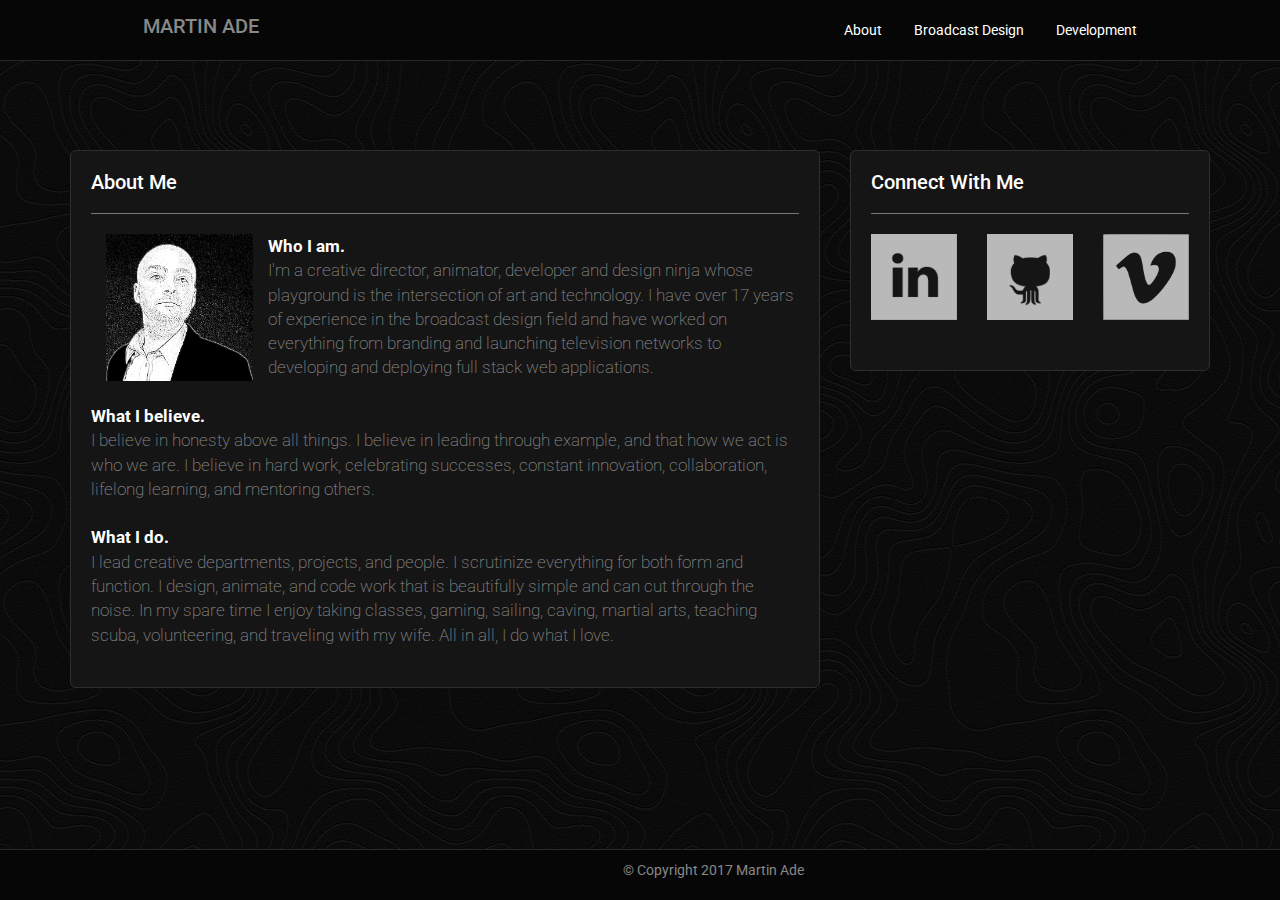
<file: index.html>
<!DOCTYPE html>
<html lang="en-us">

<head>
    <meta charset="UTF-8">
    <title>Martin Ade</title>
    <meta name="viewport" content="width=device-width, initial-scale=1, maximum-scale=1, user-scalable=no">
    <link rel="stylesheet" href="assets/css/bootstrap.min.css">
    <link rel="stylesheet" type="text/css" href="assets/css/style.css">
    <!-- jQuery library -->
    <script src="https://ajax.googleapis.com/ajax/libs/jquery/3.1.1/jquery.min.js"></script>
    <!-- Latest compiled Bootstraap JavaScript -->
    <script src="https://maxcdn.bootstrapcdn.com/bootstrap/3.3.7/js/bootstrap.min.js"></script>
    <script src="https://player.vimeo.com/api/player.js"></script>
</head>


<body>
    <nav class="navbar navbar-default navbar-fixed-top">
        <div class="container-fluid">
            <div class="navbar-header">

                <!--<a class="navbar-brand" href="http://alfadeltaecho.com/"><img id="logo" alt="Brand" src="assets\images\ADE_Logo_3_W.png">-->
                <!--</a>-->

                <h5 class="navbar-text">MARTIN ADE</h5>

            </div>
            <ul class="nav nav-pills navbar-right container-fluid footer">
                <li role="presentation"><a href="index.html">About</a></li>
                <li role="presentation"><a href="design.html">Broadcast Design</a></li>
                <li role="presentation"><a href="development.html">Development</a></li>
                <!--<li role="presentation"><a href="contact.html">Contact</a></li>-->
            </ul>

        </div>
    </nav>


    <div class="container">
        <div class="row">
            <div class="col-md-8">
                <div class="jumbotron" id="main">
                    <div class="header">
                        <h2>About Me</h2>
                    </div>

                    <div class="col-sm-3">
                        <img src="assets/images/me.png" alt="Martin Ade" class="bioPick img-responsive">
                    </div>
                    <p id="text">
                                    <strong class="bold">Who I am.</strong><br> I'm a creative director, animator, developer and design ninja whose playground is the intersection of art and technology.  I have over 17 years of experience in the broadcast design field and have worked on everything from branding and launching television networks to developing and deploying full stack web applications.
                        <br>
                        <br><strong class="bold">What I believe.</strong><br> I believe in honesty above all things.  I believe in leading through example, and that how we act is who we are.   I believe in hard work, celebrating successes, constant innovation, collaboration, lifelong learning, and mentoring others.<br>
                        <br><strong class="bold">What I do.</strong><br> I lead creative departments, projects, and people.  I scrutinize everything for both form and function.  I design, animate, and code work that is beautifully simple and can cut through the noise. In my spare time I enjoy taking classes, gaming, sailing, caving, martial arts, teaching scuba, volunteering, and traveling with my wife.  All in all, I do what I love.
                    </p>
                </div>
            </div>

            <div class="col-md-4">
                <div class="jumbotron box" id="sidebar">
                    <div class="header">
                        <h2>Connect With Me</h2>
                    </div>
                    <div class="row">
                        <div class="container container-fluid links">
                            <div class="col-xs-4 image">
                                <a href="https://www.linkedin.com/in/martin-ade/">
                                    <img class="img-responsive center-block" id="Linkedin" src="assets/images/1485595932_linkedin.png" alt="Linkedin"></a>
                            </div>
                            <div class="col-xs-4 image">
                                <a href="https://github.com/maade7">
                                    <img class="img-responsive center-block" id="Github" src="assets/images/1485595997_github.png" alt="Github"></a>
                            </div>
                            <div class="col-xs-4 image">
                                <a href="https://vimeo.com/martinade">
                                    <img class="img-responsive center-block" id="Stackoverflow" src="assets/images/vimeo-2-xxl.png" alt="Vimeo"></a>
                            </div>
                        </div>
                    </div>
                </div>


            </div>
        </div>
    </div>
    <nav class="navbar navbar-default navbar-fixed-bottom">
        <div class="container  center-block footer">
            <p>© Copyright 2017 Martin Ade</p>
        </div>
    </nav>



    <!-- JavaScript -->
    <script type="text/javascript" src="assets/js/app.js"></script>


</body>


</html>
</file>
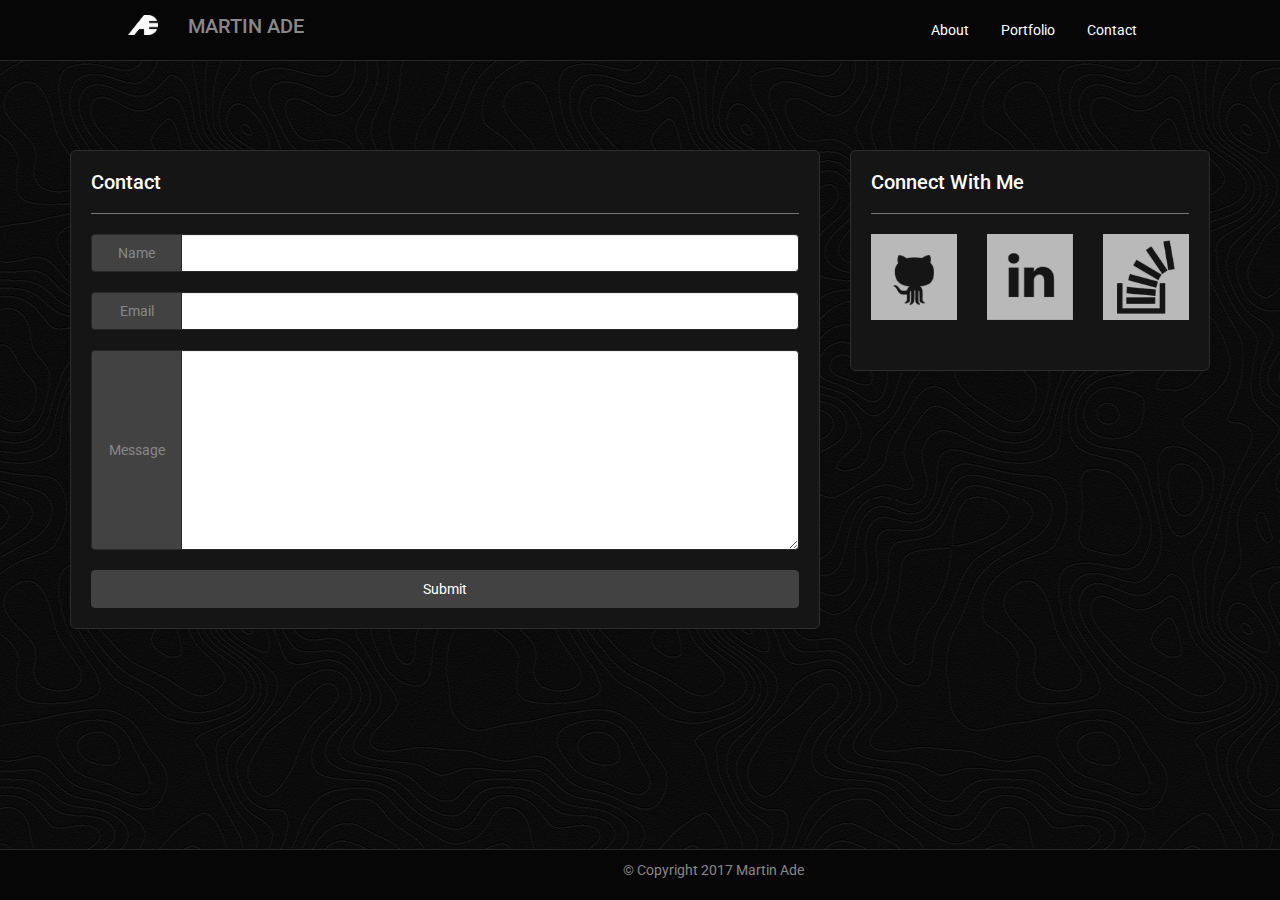
<file: contact.html>
<!DOCTYPE html>
<html lang="en-us">

<head>
    <meta charset="UTF-8">
    <title>Contact</title>
    <meta name="viewport" content="width=device-width, initial-scale=1, maximum-scale=1, user-scalable=no">
    <link rel="stylesheet" href="assets/css/bootstrap.min.css">
    <link rel="stylesheet" type="text/css" href="assets/css/style.css">
</head>


<body>
    <nav class="navbar navbar-default navbar-fixed-top center-block">
        <div class="container-fluid">
            <div class="navbar-header">

                <a class="navbar-brand" href="http://alfadeltaecho.com/"><img id="logo" alt="Brand" src="assets\images\ADE_Logo_3_W.png">
                </a>

                <h5 class="navbar-text">MARTIN ADE</h5>

            </div>
            <ul class="nav nav-pills navbar-right container-fluid footer">
                <li role="presentation"><a href="index.html">About</a></li>
                <li role="presentation"><a href="portfolio.html">Portfolio</a></li>
                <li role="presentation"><a href="contact.html">Contact</a></li>
            </ul>

        </div>
    </nav>

    <div class="container">
        <div class="row">
            <div class="col-md-8">
                <div class="jumbotron" id="main">
                    <div class="header">
                        <h2>Contact</h2>
                    </div>

                    <div class="input-group">
                        <span class="input-group-addon" id="sizing-addon1">Name</span>
                        <input type="text" class="form-control" placeholder="" aria-describedby="sizing-addon1">
                    </div><br>
                    <div class="input-group">
                        <span class="input-group-addon" id="sizing-addon2">Email</span>
                        <input type="text" class="form-control" placeholder="" aria-describedby="sizing-addon2">
                    </div><br>
                    <div class="input-group">
                        <span class="input-group-addon" id="sizing-addon3">Message</span>
                        <textarea type="text" class="form-control" id="message" placeholder="" aria-describedby="sizing-addon2"></textarea>
                    </div><br>
                    <input class="btn btn-default input-group" type="submit" value="Submit">


                </div>
            </div>

            <div class="col-md-4">
                <div class="jumbotron box" id="sidebar">
                    <div class="header">
                        <h2>Connect With Me</h2>
                    </div>
                    <div class="row">
                        <div class="container container-fluid links">

                            <div class="col-xs-4 image">
                                <a href="https://github.com/maade7">
                                    <img class="img-responsive center-block" id="Github" src="assets/images/1485595997_github.png" alt="Github"></a>
                            </div>
                            <div class="col-xs-4 image">
                                <a href="https://www.linkedin.com/in/martin-ade/">
                                    <img class="img-responsive center-block" id="Linkedin" src="assets/images/1485595932_linkedin.png" alt="Linkedin"></a>
                            </div>
                            <div class="col-xs-4 image">
                                <a href="http://stackoverflow.com/users/7255146/maade">
                                    <img class="img-responsive center-block" id="Stackoverflow" src="assets/images/1485595966_stackoverflow.png" alt="Stackoverflow"></a>
                            </div>
                        </div>
                    </div>
                </div>


            </div>
        </div>
    </div>

    <nav class="navbar navbar-default navbar-fixed-bottom">
        <div class="container container-fluid footer">
            <p>© Copyright 2017 Martin Ade</p>
        </div>
    </nav>


</body>


</html>
</file>
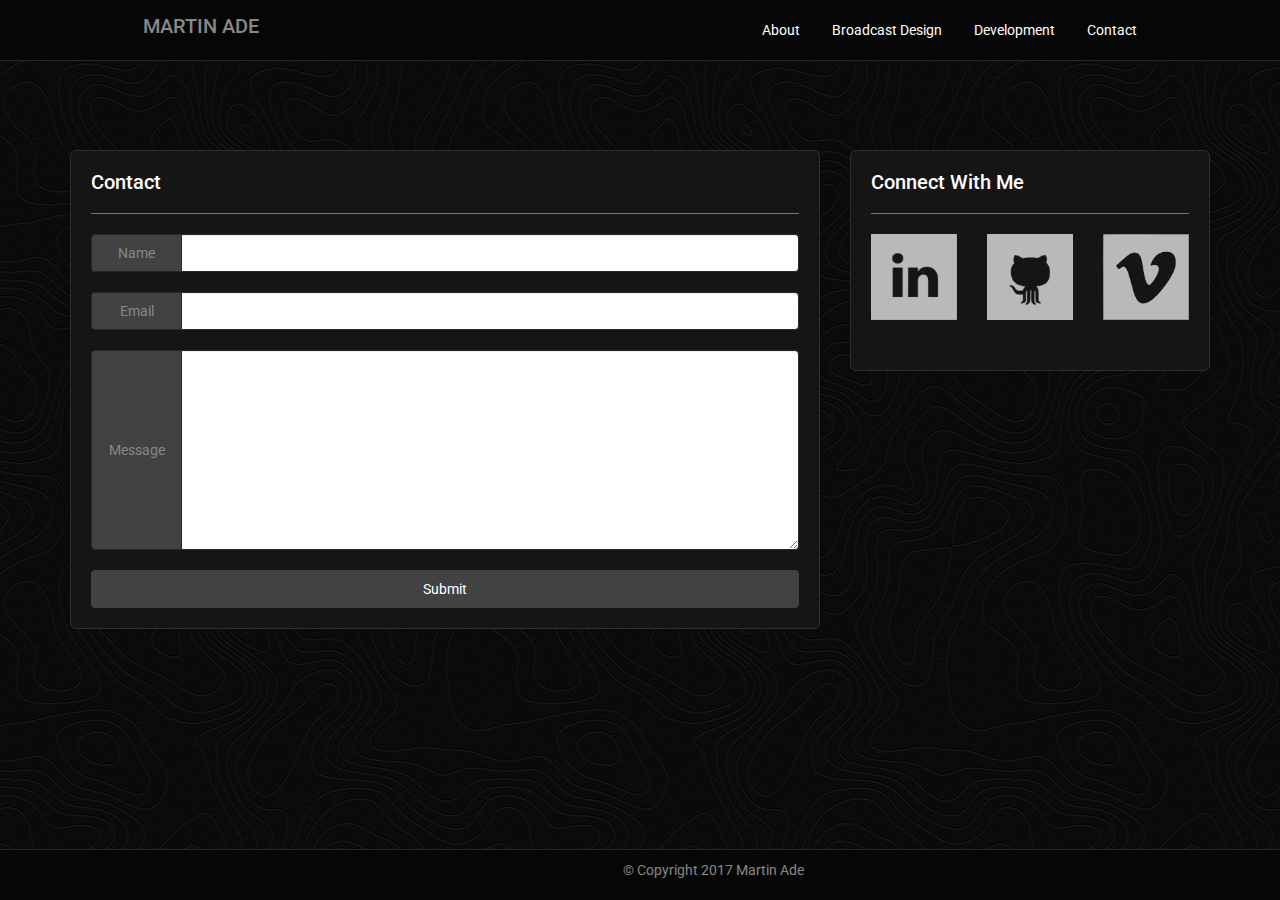
<file: contact_old.html>
<!DOCTYPE html>
<html lang="en-us">

<head>
    <meta charset="UTF-8">
    <title>Martin Ade</title>
    <meta name="viewport" content="width=device-width, initial-scale=1, maximum-scale=1, user-scalable=no">
    <link rel="stylesheet" href="assets/css/bootstrap.min.css">
    <link rel="stylesheet" type="text/css" href="assets/css/style.css">
</head>


<body>
    <nav class="navbar navbar-default navbar-fixed-top center-block">
        <div class="container-fluid">
            <div class="navbar-header">

                <!--<a class="navbar-brand" href="http://alfadeltaecho.com/"><img id="logo" alt="Brand" src="assets\images\ADE_Logo_3_W.png">-->
                <!--</a>-->

                <h5 class="navbar-text">MARTIN ADE</h5>

            </div>
            <ul class="nav nav-pills navbar-right container-fluid footer">
                <li role="presentation"><a href="index.html">About</a></li>
                <li role="presentation"><a href="design.html">Broadcast Design</a></li>
                <li role="presentation"><a href="development.html">Development</a></li>
                <li role="presentation"><a href="contact.html">Contact</a></li>
            </ul>

        </div>
    </nav>

    <div class="container">
        <div class="row">
            <div class="col-md-8">
                <div class="jumbotron" id="main">
                    <div class="header">
                        <h2>Contact</h2>
                    </div>

                    <div class="input-group">
                        <span class="input-group-addon" id="sizing-addon1">Name</span>
                        <input type="text" class="form-control" placeholder="" aria-describedby="sizing-addon1">
                    </div><br>
                    <div class="input-group">
                        <span class="input-group-addon" id="sizing-addon2">Email</span>
                        <input type="text" class="form-control" placeholder="" aria-describedby="sizing-addon2">
                    </div><br>
                    <div class="input-group">
                        <span class="input-group-addon" id="sizing-addon3">Message</span>
                        <textarea type="text" class="form-control" id="message" placeholder="" aria-describedby="sizing-addon2"></textarea>
                    </div><br>
                    <input class="btn btn-default input-group" type="submit" value="Submit">


                </div>
            </div>

            <div class="col-md-4">
                <div class="jumbotron box" id="sidebar">
                    <div class="header">
                        <h2>Connect With Me</h2>
                    </div>
                    <div class="row">
                        <div class="container container-fluid links">
                            <div class="col-xs-4 image">
                                <a href="https://www.linkedin.com/in/martin-ade/">
                                    <img class="img-responsive center-block" id="Linkedin" src="assets/images/1485595932_linkedin.png" alt="Linkedin"></a>
                            </div>
                            <div class="col-xs-4 image">
                                <a href="https://github.com/maade7">
                                    <img class="img-responsive center-block" id="Github" src="assets/images/1485595997_github.png" alt="Github"></a>
                            </div>
                            <div class="col-xs-4 image">
                                <a href="https://vimeo.com/martinade">
                                    <img class="img-responsive center-block" id="Stackoverflow" src="assets/images/vimeo-2-xxl.png" alt="Vimeo"></a>
                            </div>
                        </div>
                    </div>
                </div>


            </div>
        </div>
    </div>

    <nav class="navbar navbar-default navbar-fixed-bottom">
        <div class="container container-fluid footer">
            <p>© Copyright 2017 Martin Ade</p>
        </div>
    </nav>

    <!-- JavaScript -->
    <script type="text/javascript" src="assets/js/app.js"></script>


</body>


</html>
</file>
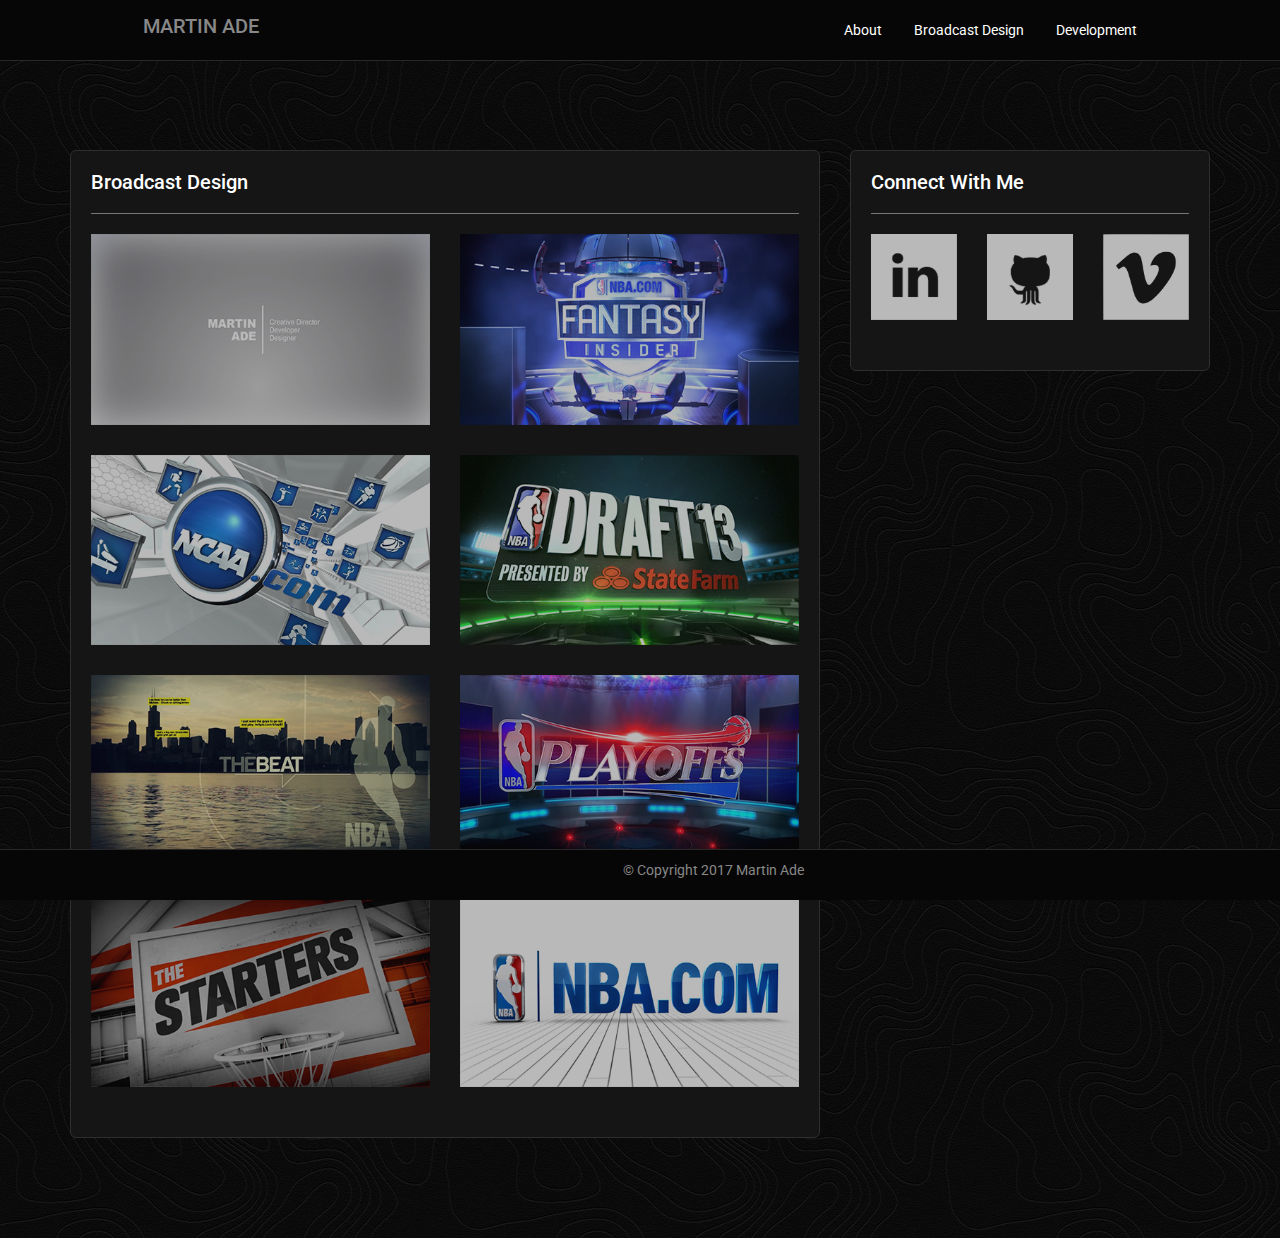
<file: design.html>
<!DOCTYPE html>
<html lang="en-us">

<head>
    <meta charset="UTF-8">
    <title>Martin Ade</title>
    <meta name="viewport" content="width=device-width, initial-scale=1, maximum-scale=1, user-scalable=no">
    <link rel="stylesheet" href="assets/css/bootstrap.min.css">
    <link rel="stylesheet" type="text/css" href="assets/css/style.css">
    <!-- jQuery library -->
    <script src="https://ajax.googleapis.com/ajax/libs/jquery/3.1.1/jquery.min.js"></script>
    <!-- Latest compiled Bootstraap JavaScript -->
    <script src="https://maxcdn.bootstrapcdn.com/bootstrap/3.3.7/js/bootstrap.min.js"></script>
    <script src="https://player.vimeo.com/api/player.js"></script>

</head>


<body>
<nav class="navbar navbar-default navbar-fixed-top">
    <div class="container-fluid">
        <div class="navbar-header">

            <!--<a class="navbar-brand" href="http://alfadeltaecho.com/"><img id="logo" alt="Brand"-->
                                                                          <!--src="assets\images\ADE_Logo_3_W.png">-->
            <!--</a>-->

            <h5 class="navbar-text">MARTIN ADE</h5>

        </div>
        <ul class="nav nav-pills navbar-right container-fluid footer">
            <li role="presentation"><a href="index.html">About</a></li>
            <li role="presentation"><a href="design.html">Broadcast Design</a></li>
            <li role="presentation"><a href="development.html">Development</a></li>
            <!--<li role="presentation"><a href="contact.html">Contact</a></li>-->
        </ul>

    </div>
</nav>

<div class="container">
    <div class="row">
        <div class="col-md-8">
            <div class="jumbotron" id="main">
                <div class="header">
                    <h2>Broadcast Design</h2>
                </div>
                <div class="row">
                    <div class="col-sm-6">
                        <a href="#"><img class="img-responsive center-block image" id="225755910" data-toggle="modal"
                                         data-target=".modal" src="assets/images/DEMO_2014%20(0-00-47-08).png"
                                         alt="hangman">
                        </a>

                        <a href="#"><img class="img-responsive center-block image" id="225756129" data-toggle="modal"
                                         data-target=".modal"
                                         src="assets/images/NCAA_com%20(0-00-29-03).png" alt="rpg">
                        </a>

                        <a href="#"><img class="img-responsive center-block image" id="225756303" data-toggle="modal"
                                         data-target=".modal"
                                         src="assets/images/The_Beat%20(0;00;13;12).png" alt="trivia">
                        </a>

                        <a href="#"><img class="img-responsive center-block image" id="225756342" data-toggle="modal"
                                         data-target=".modal"
                                         src="assets/images/The_Starters%20(0-00-05-27).png"
                                                                   alt="rpg">
                        </a>

                    </div>
                    <div class="col-sm-6">
                        <a href="#"><img class="img-responsive center-block image" id="225755973" data-toggle="modal"
                                         data-target=".modal"
                                         src="assets/images/Fantasy_Insider%20(0-00-23-24).png" alt="widgit">
                        </a>

                        <a href="#"><img class="img-responsive center-block image" id="225756057" data-toggle="modal"
                                         data-target=".modal"
                                         src="assets/images/NBA_Draft%20(0-00-20-00).png" alt="rps">
                        </a>

                        <a href="#"><img class="img-responsive center-block image" id="225756100" data-toggle="modal"
                                         data-target=".modal"
                                         src="assets/images/NBA_TV_Playoffs%20(0-00-12-26).png" alt="rpg">
                        </a>

                        <a href="#"><img class="img-responsive center-block image" id="225756032" data-toggle="modal"
                                         data-target=".modal"
                                         src="assets/images/NBA_com%20(0-00-00-20).png" alt="rpg">
                        </a>

                    </div>

                </div>

            </div>
        </div>

        <div class="col-md-4">
            <div class="jumbotron box" id="sidebar">
                <div class="header">
                    <h2>Connect With Me</h2>
                </div>
                <div class="row">
                    <div class="container container-fluid links">
                        <div class="col-xs-4 image">
                            <a href="https://www.linkedin.com/in/martin-ade/">
                                <img class="img-responsive center-block" id="Linkedin"
                                     src="assets/images/1485595932_linkedin.png" alt="Linkedin"></a>
                        </div>
                        <div class="col-xs-4 image">
                            <a href="https://github.com/maade7">
                                <img class="img-responsive center-block" id="Github"
                                     src="assets/images/1485595997_github.png" alt="Github"></a>
                        </div>
                        <div class="col-xs-4 image">
                            <a href="https://vimeo.com/martinade">
                                <img class="img-responsive center-block" id="Stackoverflow"
                                     src="assets/images/vimeo-2-xxl.png" alt="Vimeo"></a>
                        </div>
                    </div>
                </div>
            </div>


        </div>
    </div>
</div>

<nav class="navbar navbar-default navbar-fixed-bottom">
    <div class="container container-fluid footer">
        <p>© Copyright 2017 Martin Ade</p>
    </div>
</nav>

<!-- modal -->
<div class="modal fade">
    <div class="modal-dialog modal-lg">
        <div class="modal-content">
            <!--<div class="modal-header">-->
                <!--<button type="button" class="close" data-dismiss="modal" aria-hidden="true">&times;</button>-->
                <!--&lt;!&ndash;<h4 class="modal-title">Enter a User Name</h4>&ndash;&gt;-->
            <!--</div>-->
            <div class="modal-body">
                <iframe src="//player.vimeo.com/video/225755910?api=1&player_id=vimeoplayer&title=0&amp;byline=0&amp;portrait=0"
                        name="vimeoplayer" id="video"  frameborder="0"
                        webkitallowfullscreen mozallowfullscreen allowfullscreen></iframe>
            </div>
            <!--<div class="modal-footer">-->
                <!--&lt;!&ndash;<button type="button" class="btn btn-default" id="userContinue" data-dismiss="modal">Continue</button>&ndash;&gt;-->
            <!--</div>-->

        </div>
    </div>
</div>
<!-- /modal -->

<!-- JavaScript -->
<script type="text/javascript" src="assets/js/app.js"></script>

</body>


</html>
</file>
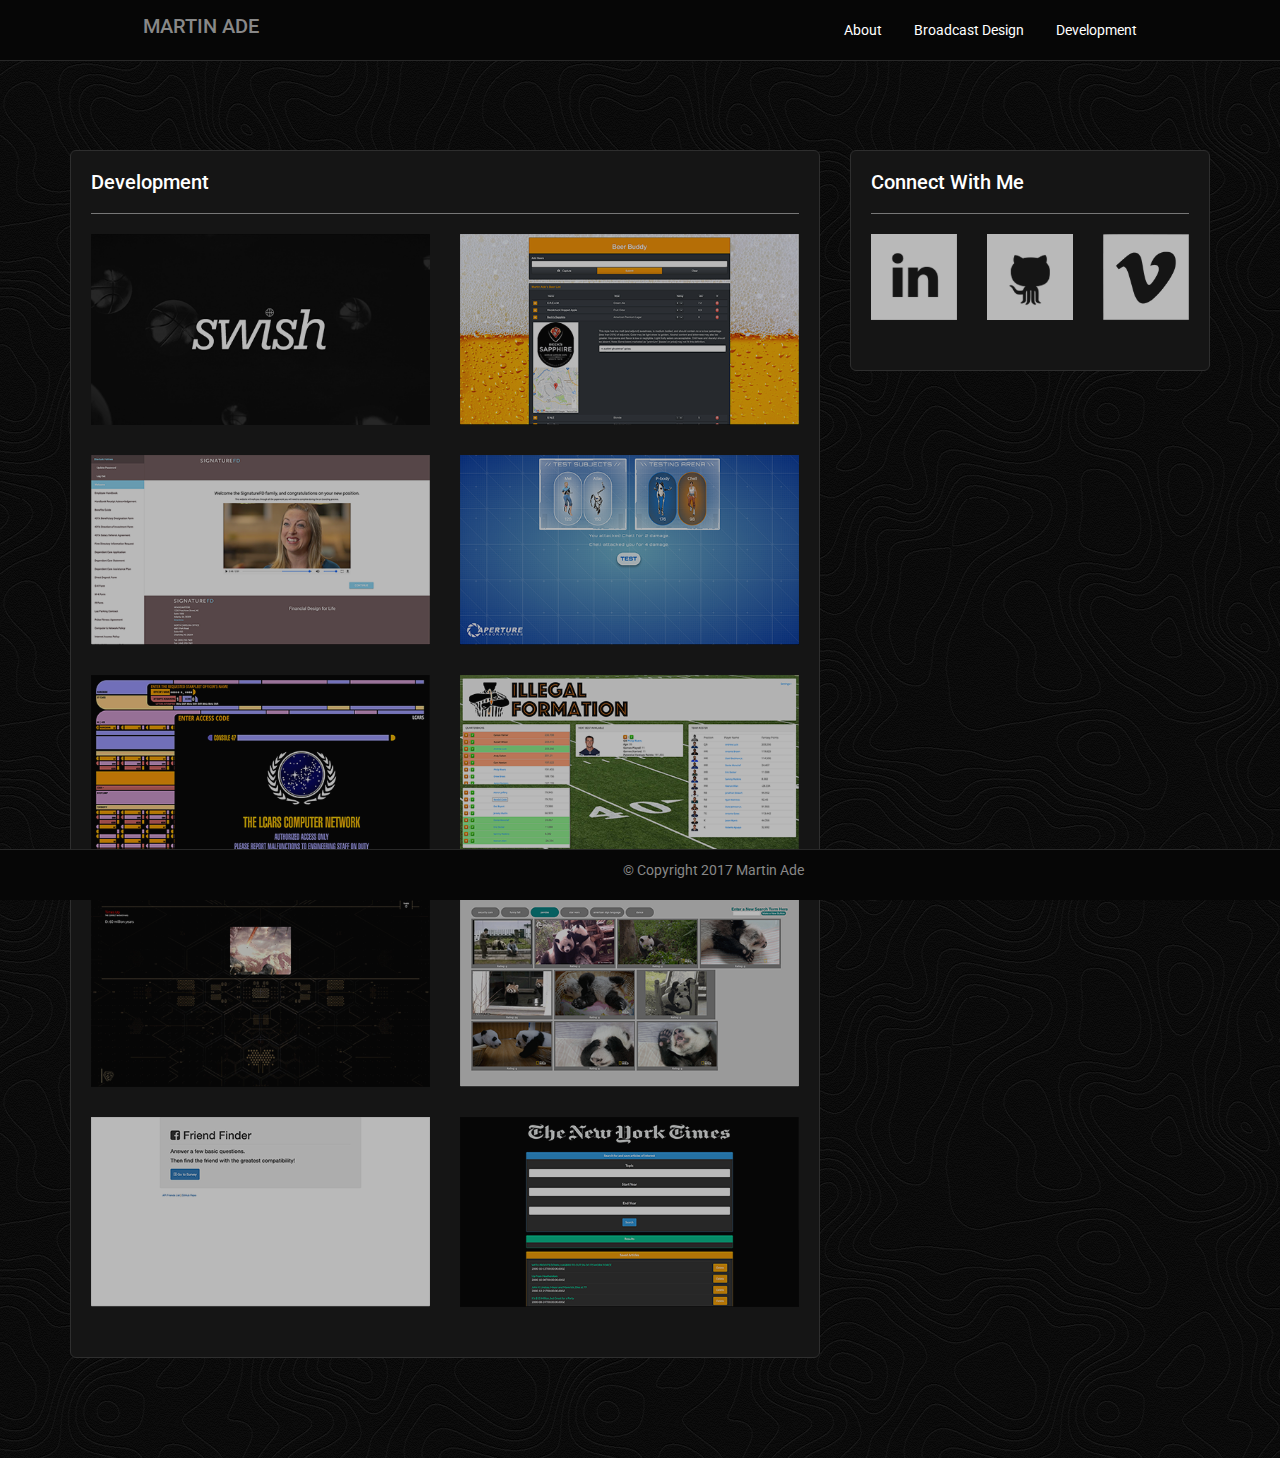
<file: development.html>
<!DOCTYPE html>
<html lang="en-us">

<head>
    <meta charset="UTF-8">
    <title>Martin Ade</title>
    <meta name="viewport" content="width=device-width, initial-scale=1, maximum-scale=1, user-scalable=no">
    <link rel="stylesheet" href="assets/css/bootstrap.min.css">
    <link rel="stylesheet" type="text/css" href="assets/css/style.css">
    <!-- jQuery library -->
    <script src="https://ajax.googleapis.com/ajax/libs/jquery/3.1.1/jquery.min.js"></script>
    <!-- Latest compiled Bootstraap JavaScript -->
    <script src="https://maxcdn.bootstrapcdn.com/bootstrap/3.3.7/js/bootstrap.min.js"></script>
    <script src="https://player.vimeo.com/api/player.js"></script>
</head>


<body>
<nav class="navbar navbar-default navbar-fixed-top">
    <div class="container-fluid">
        <div class="navbar-header">

            <!--<a class="navbar-brand" href="http://alfadeltaecho.com/"><img id="logo" alt="Brand"-->
                                                                          <!--src="assets\images\ADE_Logo_3_W.png">-->
            <!--</a>-->

            <h5 class="navbar-text">MARTIN ADE</h5>

        </div>
        <ul class="nav nav-pills navbar-right container-fluid footer">
            <li role="presentation"><a href="index.html">About</a></li>
            <li role="presentation"><a href="design.html">Broadcast Design</a></li>
            <li role="presentation"><a href="development.html">Development</a></li>
            <!--<li role="presentation"><a href="contact.html">Contact</a></li>-->
        </ul>

    </div>
</nav>

<div class="container">
    <div class="row">
        <div class="col-md-8">
            <div class="jumbotron" id="main">
                <div class="header">
                    <h2>Development</h2>
                </div>
                <div class="row">
                    <div class="col-sm-6">
                        <a href="#"><img class="img-responsive center-block image" id="225756197" data-toggle="modal"
                                         data-target=".modal" src="assets/images/Swish_video%20(0;00;02;23).png"
                                         alt="hangman">
                        </a>

                        <!--<a href="#"><img class="img-responsive center-block image" id="225890963" data-toggle="modal"-->
                                         <!--data-target=".modal" src="assets/images/Pivot_FirstDraft%20(0-00-00-29).png"-->
                                         <!--alt="hangman">-->
                        <!--</a>-->

                        <a href="#"><img class="img-responsive center-block image" id="229173155" data-toggle="modal"
                                         data-target=".modal" src="assets/images/sigFD.png">
                        </a>

                        <a target="_blank" href="https://maade7.github.io/Hangman-Game/"><img
                                class="img-responsive center-block image" id="rpg" src="assets/images/hangman.png">
                        </a>

                        <a target="_blank" href="https://maade7.github.io/TriviaGame/"><img
                                class="img-responsive center-block image" id="rpg" src="assets/images/trivia.png">
                        </a>

                        <a target="_blank" href="https://friend-finder-maade.herokuapp.com/"><img
                                class="img-responsive center-block image" id="rpg" src="assets/images/friendFinder.png">
                        </a>



                        <!--<a target="_blank" href="https://maade7.github.io/Train-Scheduler/"><img-->
                                <!--class="img-responsive center-block image" id="rpg" src="assets/images/Train.png">-->
                        <!--</a>-->

                    </div>
                    <div class="col-sm-6">
                        <a target="_blank" href="https://beer-buddy.herokuapp.com/beerB.html"><img
                                class="img-responsive center-block image" id="rpg" src="assets/images/beerbuddy.png">
                        </a>


                        <a target="_blank" href="https://maade7.github.io/week-4-game/"><img
                                class="img-responsive center-block image" id="rpg" src="assets/images/rpg.png">
                        </a>

                        <a target="_blank" href="https://illegal-formation.herokuapp.com/auth/login"><img
                                class="img-responsive center-block image" id="rpg" src="assets/images/illegalFormation.png">
                        </a>


                        <a target="_blank" href="https://maade7.github.io/Giphy-App/"><img
                                class="img-responsive center-block image" id="rpg" src="assets/images/giffy.png">
                        </a>

                        <a target="_blank" href="https://maade-nytreact.herokuapp.com/"><img
                                class="img-responsive center-block image" id="rpg" src="assets/images/newYorkTimes.png">
                        </a>

                        <!--<a target="_blank" href="https://eat-da-sequelizedburger-maade.herokuapp.com/"><img-->
                                <!--class="img-responsive center-block image" id="rpg" src="assets/images/burger.png">-->
                        <!--</a>-->

                    </div>

                </div>

            </div>
        </div>

        <div class="col-md-4">
            <div class="jumbotron box" id="sidebar">
                <div class="header">
                    <h2>Connect With Me</h2>
                </div>
                <div class="row">
                    <div class="container container-fluid links">
                        <div class="col-xs-4 image">
                            <a href="https://www.linkedin.com/in/martin-ade/">
                                <img class="img-responsive center-block" id="Linkedin"
                                     src="assets/images/1485595932_linkedin.png" alt="Linkedin"></a>
                        </div>
                        <div class="col-xs-4 image">
                            <a href="https://github.com/maade7">
                                <img class="img-responsive center-block" id="Github"
                                     src="assets/images/1485595997_github.png" alt="Github"></a>
                        </div>
                        <div class="col-xs-4 image">
                            <a href="https://vimeo.com/martinade">
                                <img class="img-responsive center-block" id="Stackoverflow"
                                     src="assets/images/vimeo-2-xxl.png" alt="Vimeo"></a>
                        </div>
                    </div>
                </div>
            </div>


        </div>
    </div>
</div>

<nav class="navbar navbar-default navbar-fixed-bottom">
    <div class="container container-fluid footer">
        <p>© Copyright 2017 Martin Ade</p>
    </div>
</nav>

<!-- modal -->
<div class="modal fade">
    <div class="modal-dialog modal-lg">
        <div class="modal-content">
            <!--<div class="modal-header">-->
            <!--<button type="button" class="close" data-dismiss="modal" aria-hidden="true">&times;</button>-->
            <!--&lt;!&ndash;<h4 class="modal-title">Enter a User Name</h4>&ndash;&gt;-->
            <!--</div>-->
            <div class="modal-body">
                <iframe src="//player.vimeo.com/video/225755910?api=1&player_id=vimeoplayer&title=0&amp;byline=0&amp;portrait=0"
                        name="vimeoplayer" id="video" frameborder="0"
                        webkitallowfullscreen mozallowfullscreen allowfullscreen></iframe>
            </div>
            <!--<div class="modal-footer">-->
            <!--&lt;!&ndash;<button type="button" class="btn btn-default" id="userContinue" data-dismiss="modal">Continue</button>&ndash;&gt;-->
            <!--</div>-->

        </div>
    </div>
</div>
<!-- /modal -->

<!-- JavaScript -->
<script type="text/javascript" src="assets/js/app.js"></script>


</body>


</html>
</file>
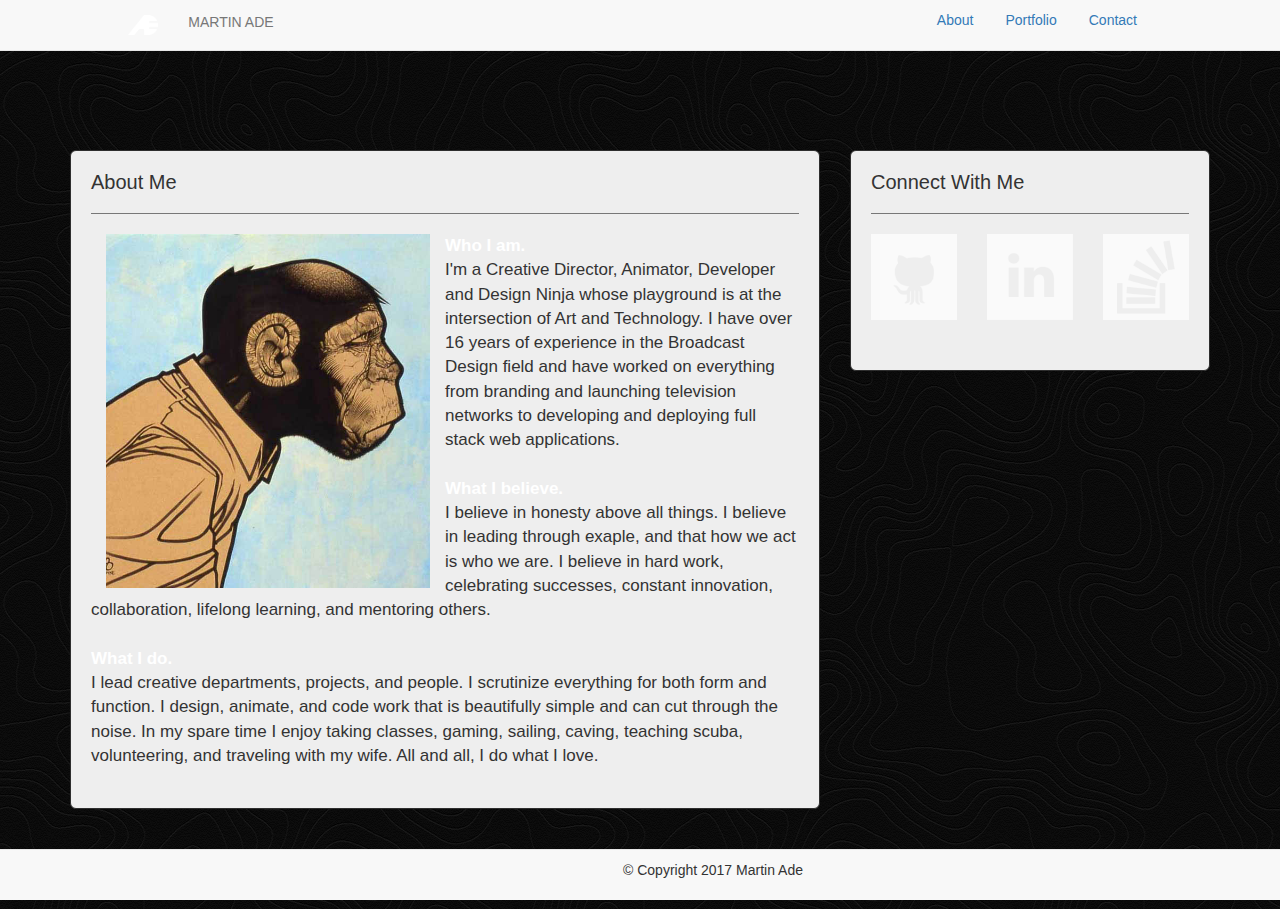
<file: index[Conflict].html>
<!DOCTYPE html>
<html lang="en-us">

<head>
    <meta charset="UTF-8">
    <title>About Me</title>
    <link rel="stylesheet" href="https://maxcdn.bootstrapcdn.com/bootstrap/3.3.7/css/bootstrap.min.css" integrity="sha384-BVYiiSIFeK1dGmJRAkycuHAHRg32OmUcww7on3RYdg4Va+PmSTsz/K68vbdEjh4u" crossorigin="anonymous">
    <meta name="viewport" content="width=device-width, initial-scale=1, maximum-scale=1, user-scalable=no">
    <link rel="stylesheet" href="http://bootswatch.com/cyborg/bootstrap.min.css">
    <link rel="stylesheet" type="text/css" href="assets/css/style.css">
</head>


<body>
    <nav class="navbar navbar-default navbar-fixed-top">
        <div class="container-fluid">
            <div class="navbar-header">

                <a class="navbar-brand" href="#"><img id="logo" alt="Brand" src="assets\images\ADE_Logo_3_W.png">
                </a>

                <h5 class="navbar-text">MARTIN ADE</h5>

            </div>
            <ul class="nav nav-pills navbar-right container-fluid">
                <li role="presentation"><a href="index.html" class=" center-block">About</a></li>
                <li role="presentation"><a href="portfolio.html">Portfolio</a></li>
                <li role="presentation"><a href="contact.html">Contact</a></li>
            </ul>

        </div>
    </nav>


    <div class="container">
        <div class="row">
            <div class="col-md-8">
                <div class="jumbotron" id="main">
                    <div class="header">
                        <h2>About Me</h2>
                    </div>

                    <div class="col-sm-6">
                        <img src="assets/images/let_down.jpg" alt="Martin Ade" class="img-responsive">
                    </div>
                    <p id="text">
                        <strong class="bold">Who I am.</strong><br> I'm a Creative Director, Animator, Developer and Design Ninja whose playground is at the intersection of Art and Technology. I have over 16 years of experience in the Broadcast Design
                        field and have worked on everything from branding and launching television networks to developing and deploying full stack web applications.<br>
                        <br><strong class="bold">What I believe.</strong><br> I believe in honesty above all things. I believe in leading through exaple, and that how we act is who we are. I believe in hard work, celebrating successes, constant innovation,
                        collaboration, lifelong learning, and mentoring others.<br>
                        <br><strong class="bold">What I do.</strong><br> I lead creative departments, projects, and people. I scrutinize everything for both form and function. I design, animate, and code work that is beautifully simple and can cut through
                        the noise. In my spare time I enjoy taking classes, gaming, sailing, caving, teaching scuba, volunteering, and traveling with my wife. All and all, I do what I love.
                    </p>
                </div>
            </div>

            <div class="col-md-4">
                <div class="jumbotron box" id="sidebar">
                    <div class="header">
                        <h2>Connect With Me</h2>
                    </div>
                    <div class="row">
                        <div class="container container-fluid links">

                            <div class="col-xs-4 image">
                                <a href="https://github.com/maade7">
                                    <img class="img-responsive center-block" id="Github" src="assets/images/1485595997_github.png" alt="Github"></a>
                            </div>
                            <div class="col-xs-4 image">
                                <a href="https://www.linkedin.com/in/martin-ade/">
                                    <img class="img-responsive center-block" id="Linkedin" src="assets/images/1485595932_linkedin.png" alt="Linkedin"></a>
                            </div>
                            <div class="col-xs-4 image">
                                <a href="http://stackoverflow.com/users/7255146/maade">
                                    <img class="img-responsive center-block" id="Stackoverflow" src="assets/images/1485595966_stackoverflow.png" alt="Stackoverflow"></a>
                            </div>
                        </div>
                    </div>
                </div>


            </div>
        </div>
    </div>
    <nav class="navbar navbar-default navbar-fixed-bottom">
        <div class="container  center-block footer">
            <p>© Copyright 2017 Martin Ade</p>
        </div>
    </nav>

    </div>
    </div>

</body>


</html>
</file>
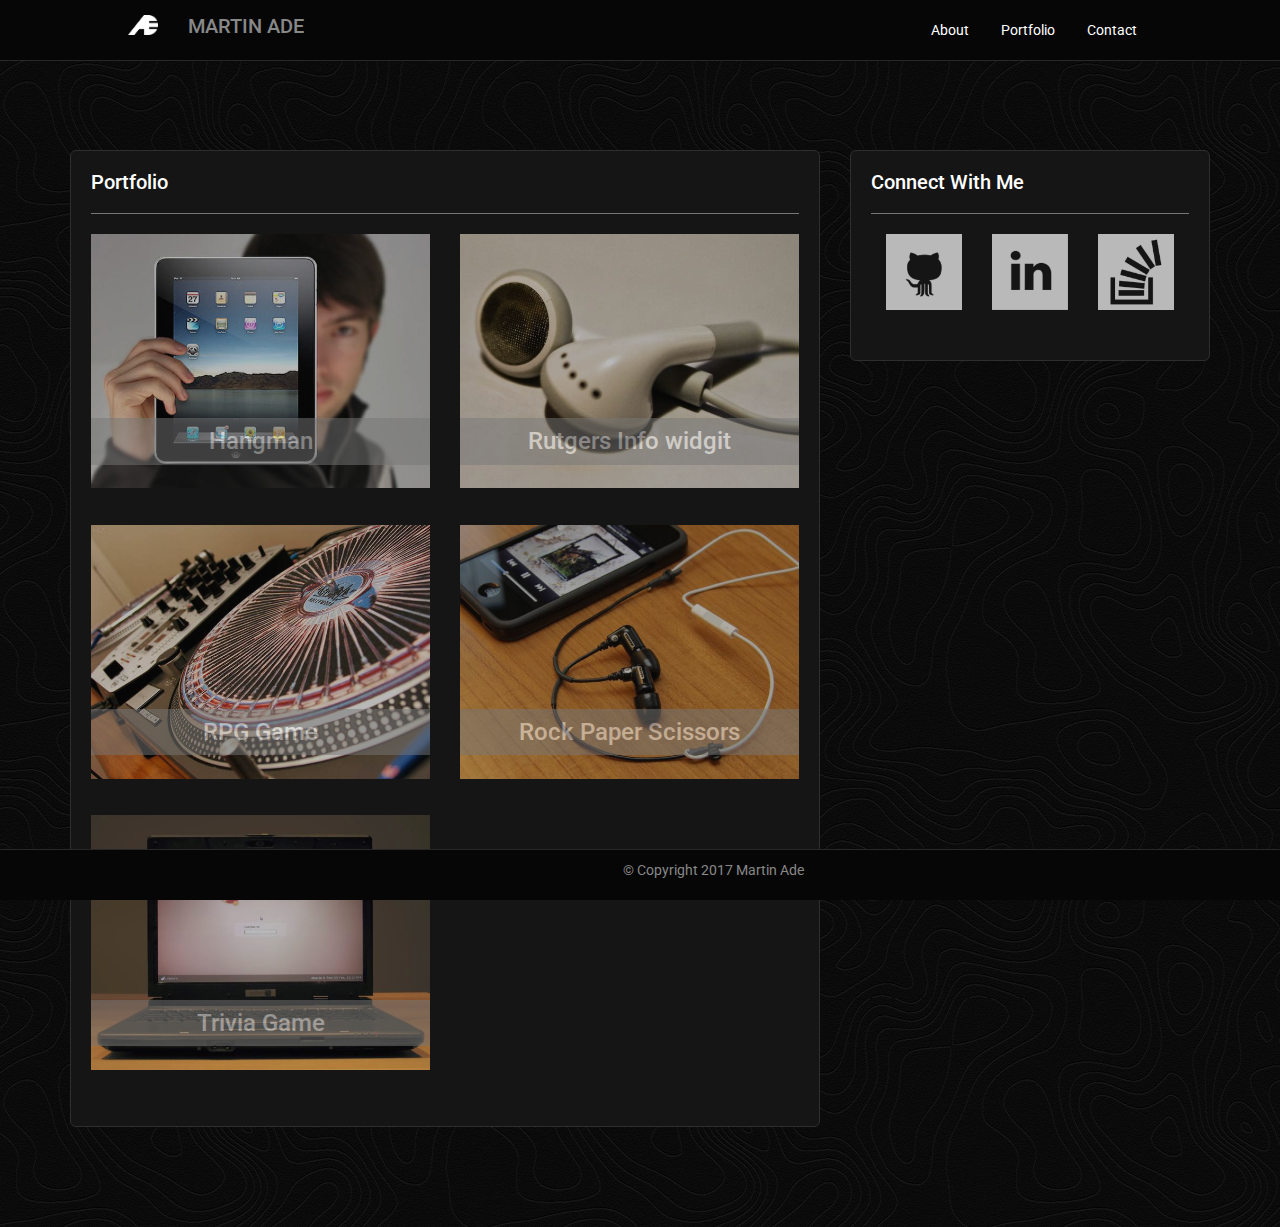
<file: portfolio.html>
<!DOCTYPE html>
<html lang="en-us">

<head>
    <meta charset="UTF-8">
    <title>Portfolio</title>
    <meta name="viewport" content="width=device-width, initial-scale=1, maximum-scale=1, user-scalable=no">
    <link rel="stylesheet" href="assets/css/bootstrap.min.css">
    <link rel="stylesheet" type="text/css" href="assets/css/style.css">
</head>


<body>
    <nav class="navbar navbar-default navbar-fixed-top">
        <div class="container-fluid">
            <div class="navbar-header">

                <a class="navbar-brand" href="http://alfadeltaecho.com/"><img id="logo" alt="Brand" src="assets\images\ADE_Logo_3_W.png">
                </a>

                <h5 class="navbar-text">MARTIN ADE</h5>

            </div>
            <ul class="nav nav-pills navbar-right container-fluid footer">
                <li role="presentation"><a href="index.html">About</a></li>
                <li role="presentation"><a href="portfolio.html">Portfolio</a></li>
                <li role="presentation"><a href="contact.html">Contact</a></li>
            </ul>

        </div>
    </nav>

    <div class="container">
        <div class="row">
            <div class="col-md-8">
                <div class="jumbotron" id="main">
                    <div class="header">
                        <h2>Portfolio</h2>
                    </div>
                    <div class="row">
                        <div class="col-sm-6">
                            <a href="#"><img class="img-responsive center-block image" id="hangman" src="assets/images/technics-q-c-640-480-1.jpg" alt="hangman">
                                <h4>Hangman</h4></a>

                            <a href="#"><img class="img-responsive center-block image" id="rpg" src="assets/images/technics-q-c-640-480-2.jpg" alt="rpg">
                                <h4>RPG Game</h4></a>

                            <a href="#"><img class="img-responsive center-block image" id="trivia" src="assets/images/technics-q-c-640-480-3.jpg" alt="trivia">
                                <h4>Trivia Game</h4></a>
                        </div>
                        <div class="col-sm-6">
                            <a href="#"><img class="img-responsive center-block image" id="widgit" src="assets/images/technics-q-c-640-480-5.jpg" alt="widgit">
                                <h4>Rutgers Info widgit</h4></a>

                            <a href="#"><img class="img-responsive center-block image" id="rps" src="assets/images/technics-q-c-640-480-7.jpg" alt="rps">
                                <h4>Rock Paper Scissors</h4></a>
                        </div>

                    </div>

                </div>
            </div>

            <div class="col-md-4">
                <div class="jumbotron box" id="sidebar">
                    <div class="header">
                        <h2>Connect With Me</h2>
                    </div>
                    <div class="row">
                        <div class="container links">

                            <div class="col-xs-4 image">
                                <a href="https://github.com/maade7">
                                    <img class="img-responsive center-block" id="Github" src="assets/images/1485595997_github.png" alt="Github"></a>
                            </div>
                            <div class="col-xs-4 image">
                                <a href="https://www.linkedin.com/in/martin-ade/">
                                    <img class="img-responsive center-block" id="Linkedin" src="assets/images/1485595932_linkedin.png" alt="Linkedin"></a>
                            </div>
                            <div class="col-xs-4 image">
                                <a href="http://stackoverflow.com/users/7255146/maade">
                                    <img class="img-responsive center-block" id="Stackoverflow" src="assets/images/1485595966_stackoverflow.png" alt="Stackoverflow"></a>
                            </div>
                        </div>
                    </div>
                </div>


            </div>
        </div>
    </div>

    <nav class="navbar navbar-default navbar-fixed-bottom">
        <div class="container container-fluid footer">
            <p>© Copyright 2017 Martin Ade</p>
        </div>
    </nav>


</body>


</html>
</file>
<file: assets/css/style.css>
/*@keyframes background {*/
    /*0% {*/
        /*top: 200px;*/
    /*}*/
    /*100% {*/
        /*top: 0px;*/
    /*}*/
/*}*/

body {
    padding-top: 15rem;
    position: relative;
    background-image: url("../images/cartographer_D.png");
    animation-name: background;
    animation-duration: .5s;
}

h2 {
    font-size: 2rem;
    margin: 0 0 2rem 0;
    padding: 2rem 0 2rem 0;
    border-bottom: .1rem solid #777777;
}

h4 {
    opacity: .5;
    background-color: #777777;
    position: relative;
    bottom: 10rem;
    margin-bottom: -4rem;
    padding: 1rem 0 1rem;
    width: 100%;
    text-align: center;
}

#main, #sidebar {
    padding: 0 2rem 2rem 2rem;
    border: .1rem solid #2e2e2e;
    margin: 0 0 10rem 0;
}

.footer {
    text-align: center;
    padding: 1rem;
}

#message {
    height: 20rem;
}

.input-group-addon {
    width: 9rem;
}

.input-group {
    width: 100%;
}

#text {
    margin: 2rem 0;
    font-size: 1.7rem;
}

#logo {
    height: 2rem;
    width: inherit;
}

.bold {
    color: white;
}

.image {
    margin: 0;
    margin-bottom: 3rem;
    opacity: .7;
}

.image:hover {
    opacity: 1;
}

a:hover, a:focus {
    text-decoration: none;
}

.navbar {
    padding: 0 10% 0 10%;
}

iframe {
    width: 100%;
    height: 490px;
}

.container-fluid {
     margin-right: 0;
     margin-left: 0;
     padding-left: 0px;
     padding-right: 0px;
}

.container-fluid>.navbar-header{
    margin-left: 0;
}

@media only screen and (max-width: 767px){
    .navbar {
        padding: 0 5% 0 5%;
    }
}
</file>
